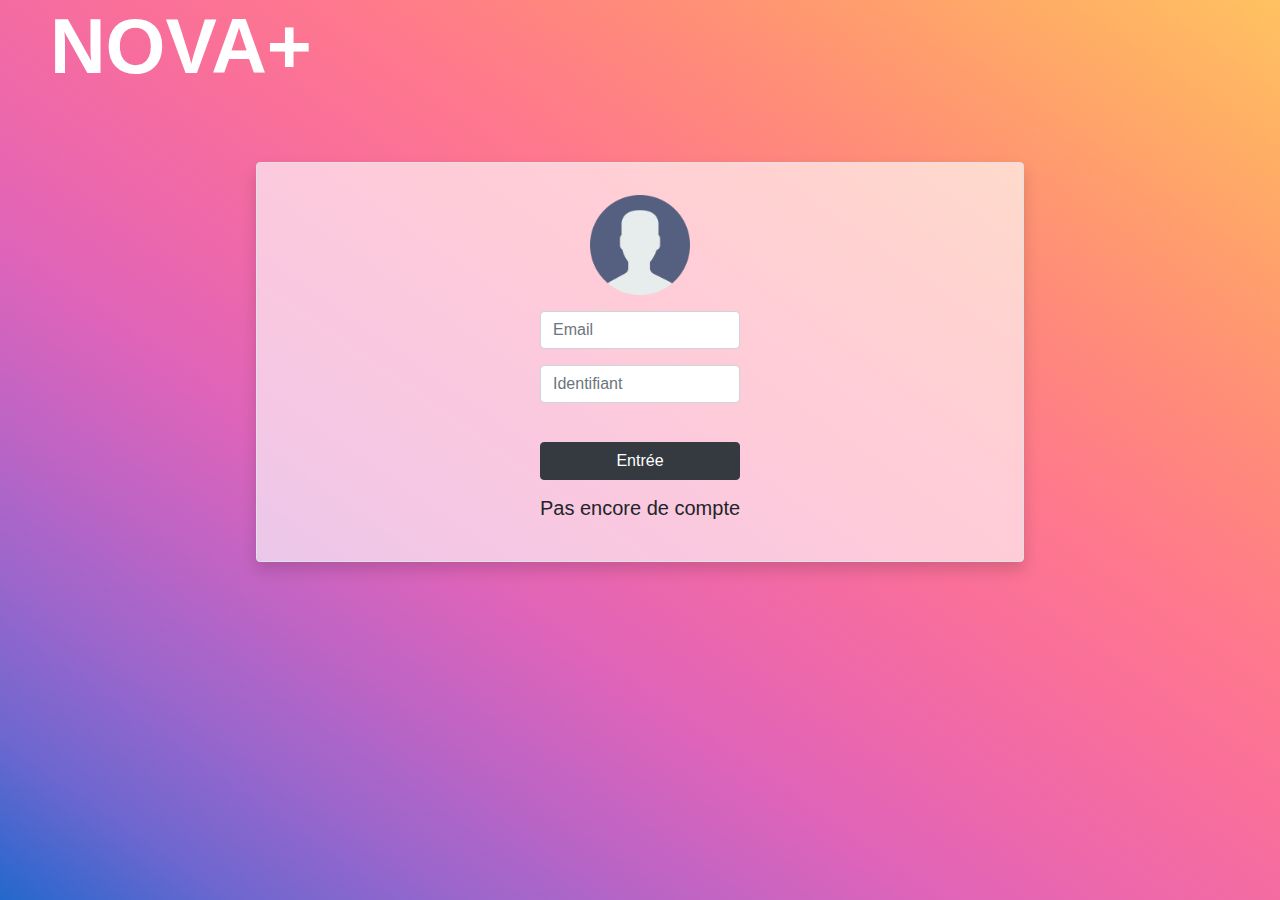
<file: index.html>
<!DOCTYPE html>
<html>

<head>
    <meta charset="utf-8">
    <meta name="viewport" content="width=device-width, initial-scale=1.0, shrink-to-fit=no">
    <title>Nova+</title>
    <link rel="stylesheet" href="assets/bootstrap/css/bootstrap.min.css?h=3cbe1dabb1c8aa0547150b5dc546f1fe">
    <link rel="stylesheet" href="assets/css/Brands.css?h=becd5db46256944d43e6aa75c91c4fb4">
    <link rel="stylesheet" href="assets/css/login-form---Ambrodu-1.css?h=6d05d00e1293cb8b96906fe3287d6687">
    <link rel="stylesheet" href="assets/css/login-form---Ambrodu.css?h=6d05d00e1293cb8b96906fe3287d6687">
    <link rel="stylesheet" href="assets/css/styles.css?h=4d20b0132465da3e7ce0dbb4c686cf8b">
</head>

<body>
    <div class="body" style="padding-top: 100px;padding-bottom: 100px;">
        <h1 class="brand" style="font-size: 77px;">NOVA+</h1>
        <div class="border rounded shadow login-center form">
            <form style="padding-top: 32px;">
                <div class="form-group text-center"><img class="img-fluid" style="width: 100px;" src="assets/img/default.png?h=dd1652f2823098c13534c4b15a0ef354"></div>
                <div class="form-group d-flex justify-content-center"><input class="form-control" type="email" style="width: 200px;" placeholder="Email"></div>
                <div class="form-group d-flex justify-content-center"><input class="form-control" type="text" style="width: 200px;" placeholder="Identifiant"></div>
                <div class="form-group d-flex justify-content-center"><a class="btn btn-dark" role="button" style="width: 200px;" href="code.html">Entrée</a></div>
            </form>
            <h5 class="text-center">Pas encore de compte</h5>
        </div>
    </div>
    <script src="assets/js/jquery.min.js?h=83e266cb1712b47c265f77a8f9e18451"></script>
    <script src="assets/bootstrap/js/bootstrap.min.js?h=63715b63ee49d5fe4844c2ecae071373"></script>
</body>

</html>
</file>
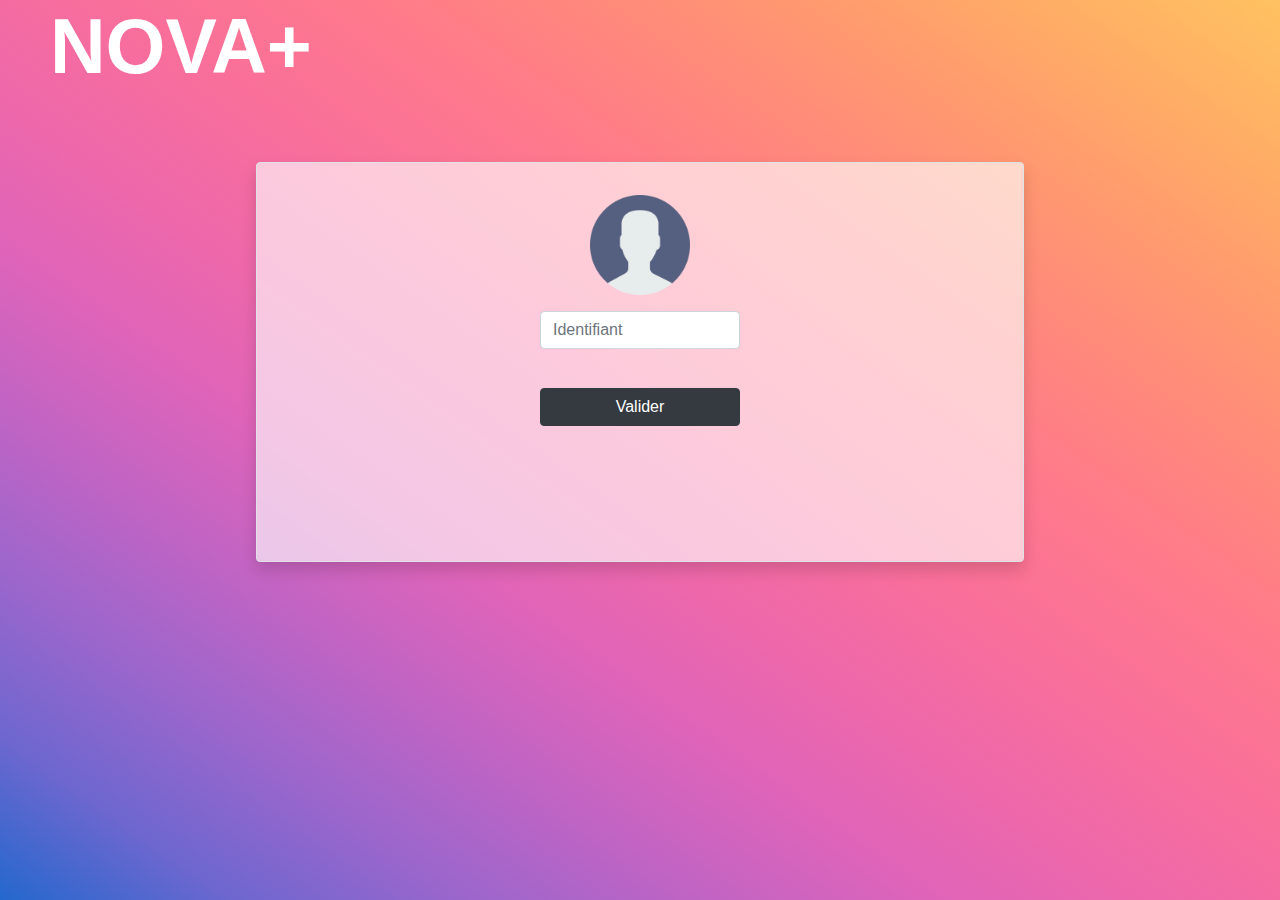
<file: code.html>
<!DOCTYPE html>
<html>

<head>
    <meta charset="utf-8">
    <meta name="viewport" content="width=device-width, initial-scale=1.0, shrink-to-fit=no">
    <title>Nova+</title>
    <link rel="stylesheet" href="assets/bootstrap/css/bootstrap.min.css?h=3cbe1dabb1c8aa0547150b5dc546f1fe">
    <link rel="stylesheet" href="assets/css/Brands.css?h=becd5db46256944d43e6aa75c91c4fb4">
    <link rel="stylesheet" href="assets/css/login-form---Ambrodu-1.css?h=6d05d00e1293cb8b96906fe3287d6687">
    <link rel="stylesheet" href="assets/css/login-form---Ambrodu.css?h=6d05d00e1293cb8b96906fe3287d6687">
    <link rel="stylesheet" href="assets/css/styles.css?h=4d20b0132465da3e7ce0dbb4c686cf8b">
    <script>
        function check(){
             var nbr;
             nbr = Number(document.getElementById("identifiant").value);
             if(nbr%2 == 0)
             {
                document.getElementById('text').innerHTML=
                    '<h5 class="text-center text-conclusion">Mr X, vous avez été déclaré <span style="color:green">Positif</span><br>'+
                        'suite à l\'examen du COVID-19<br>'+
                        'fait le 20/10/2020&nbsp;'+
                    '</h5>'
                ;
             }
             else
             {
               document.getElementById('text').innerHTML=
                    '<h5 class="text-center text-conclusion">Mr X, vous avez été déclaré <span style="color:red">Negatif</span><br>'+
                        'suite à l\'examen du COVID-19<br>'+
                        'fait le 20/10/2020&nbsp;'+
                    '</h5>'
                ;
             }
        }
     </script>
</head>

<body>
    <div class="body" style="padding-top: 100px;padding-bottom: 100px;">
        <h1 class="brand" style="font-size: 77px;">NOVA+</h1>
        <div class="border rounded shadow login-center">
            <div style="padding-top: 32px;">
                <div class="form-group text-center"><img class="img-fluid" style="width: 100px;" src="assets/img/default.png?h=dd1652f2823098c13534c4b15a0ef354"></div>
                <div class="form-group d-flex justify-content-center"><input class="form-control" type="text" id="identifiant" style="width: 200px;" placeholder="Identifiant"></div>
                <div class="form-group d-flex justify-content-center"><button class="btn btn-dark" onclick="check()" style="width: 200px;" >Valider</button></div>
                <div id="text"></div>
            </div>
        </div>
    </div>
    <script src="assets/js/jquery.min.js?h=83e266cb1712b47c265f77a8f9e18451"></script>
    <script src="assets/bootstrap/js/bootstrap.min.js?h=63715b63ee49d5fe4844c2ecae071373"></script>
</body>

</html>
</file>
<file: assets/css/Brands.css>
.brands {
  color: #313437;
  background-color: #fff;
}

.brands a {
  display: block;
  text-align: center;
  padding: 40px 0;
}

@media (max-width:767px) {
  .brands a {
    padding: 30px 0;
  }
}

.brands a img {
  display: inline-block;
  margin: 10px 20px;
  vertical-align: middle;
}
</file>
<file: assets/css/login-form---Ambrodu-1.css>
.body {
  width: 100%;
  min-height: 100vh;
  background-image: linear-gradient(to right top, #2468cd, #6d67cf, #9b66cc, #c064c4, #df64b9, #ef68a9, #f96f9a, #ff798c, #ff887c, #ff9a6f, #ffae65, #ffc261);
}

.login-center {
  width: 60%;
  margin-right: 20%;
  margin-left: 20%;
  background-color: rgba(255,255,255,0.64);
  min-height: 400px;
}
</file>
<file: assets/css/login-form---Ambrodu.css>
.body {
  width: 100%;
  min-height: 100vh;
  background-image: linear-gradient(to right top, #2468cd, #6d67cf, #9b66cc, #c064c4, #df64b9, #ef68a9, #f96f9a, #ff798c, #ff887c, #ff9a6f, #ffae65, #ffc261);
}

.login-center {
  width: 60%;
  margin-right: 20%;
  margin-left: 20%;
  background-color: rgba(255,255,255,0.64);
  min-height: 400px;
}
</file>
<file: assets/css/styles.css>
.brand {
  color: white;
  margin-top: -100px;
  margin-left: 50px;
  margin-bottom: 70px;
  font-size: 70px;
  font-weight: 600;
}

.btn {
  margin-top: 23px;
}

.text-conclusion {
  margin-top: 50px;
}
</file>
